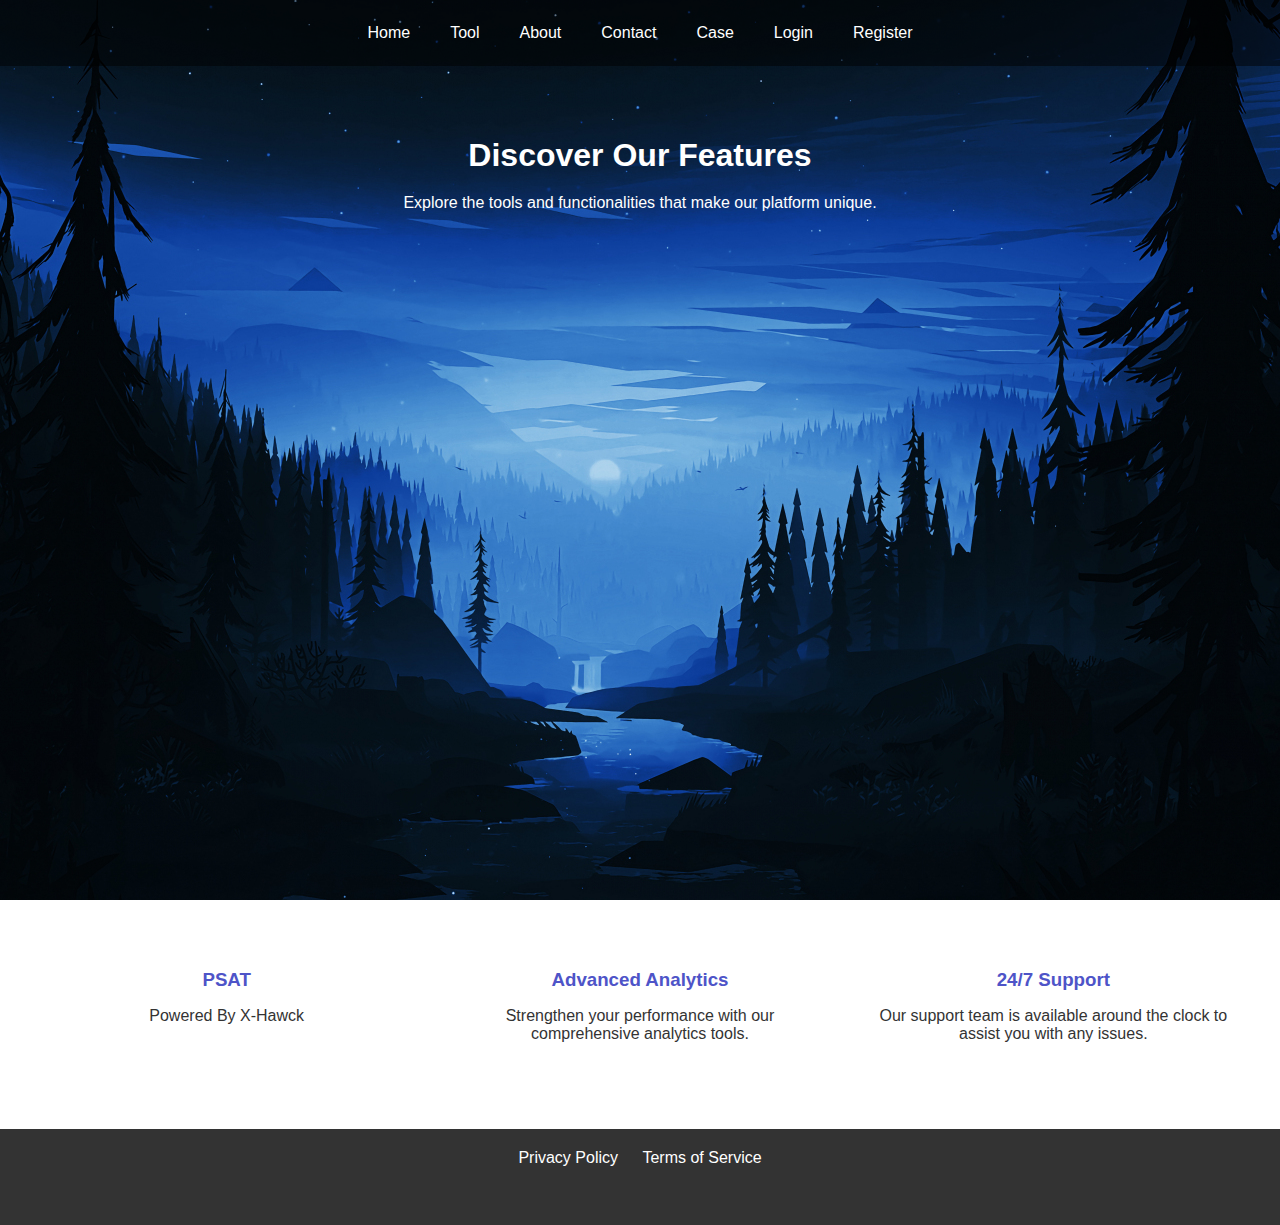
<file: Password Strength Checker/HTML_CSS_JAVA SCRIPT/index.html>
<!DOCTYPE html>
<html lang="en">
<head>
    <meta charset="UTF-8">
    <meta name="viewport" content="width=device-width, initial-scale=1.0">
    <title>Password Strength Analysis</title>
    <link rel="stylesheet" href="index.css">
</head>
<body>
    <div class="background">
        <nav class="navbar">
            <a href="index.html">Home</a>
            <a href="Tool.html">Tool</a>
            <a href="about.html">About</a>
            <a href="contact.html">Contact</a>
            <a href="CaseStudy.html">Case</a>
            <a href="Login.html">Login</a>
            <a href="Register.html">Register</a>
        </nav>
        <div class="header">
            <h1>Discover Our Features</h1>
            <p>Explore the tools and functionalities that make our platform unique.</p>
           
        </div>
    </div>
    <div class="features-container">
        <div class="feature">
            <i class="icon-template"></i>
            <h3><b>PSAT</b></h3>
            <p>Powered By X-Hawck</p>
        </div>
        <div class="feature">
            <i class="icon-analytics"></i>
            <h3>Advanced Analytics</h3>
            <p>Strengthen your performance with our comprehensive analytics tools.</p>
        </div>
        <div class="feature">
            <i class="icon-support"></i>
            <h3>24/7 Support</h3>
            <p>Our support team is available around the clock to assist you with any issues.</p>
        </div>
    </div>
    <footer>
        <a href="#">Privacy Policy</a>
        <a href="#">Terms of Service</a>
        <div class="social-media">
            <a href="#" class="icon-facebook"></a>
            <a href="#" class="icon-twitter"></a>
            <a href="#" class="icon-linkedin"></a>
            <a href="#" class="icon-instagram"></a>
        </div>
    </footer>
    
</body>
</html>
</file>
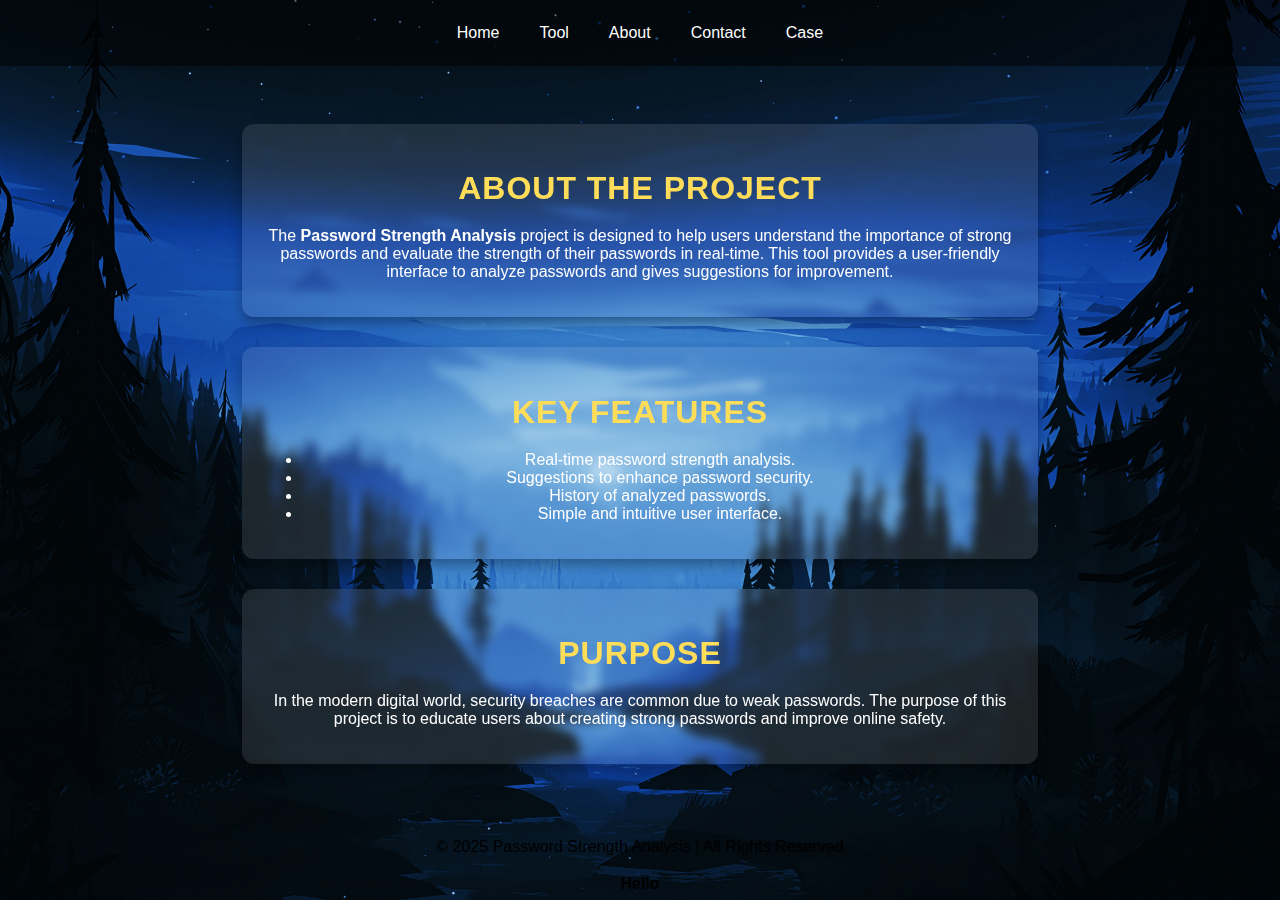
<file: Password Strength Checker/HTML_CSS_JAVA SCRIPT/about.html>
<!DOCTYPE html>
<html lang="en">
<head>
    <meta charset="UTF-8">
    <meta name="viewport" content="width=device-width, initial-scale=1.0">
    <title>About - Password Strength Analysis</title>
    <link rel="stylesheet" href="about.css">
</head>
<body>
    <div class="background">
        <nav class="navbar">
            <a href="index.html">Home</a>
            <a href="Tool.html">Tool</a>
            <a href="about.html">About</a>
            <a href="contact.html">Contact</a>
            <a href="CaseStudy.html">Case</a>
        </nav>
    <main class="container">
        <section class="about-section">
            <h2>About the Project</h2>
            <p>
                The <strong>Password Strength Analysis</strong> project is designed to help users understand the importance of strong passwords and evaluate the strength of their passwords in real-time. This tool provides a user-friendly interface to analyze passwords and gives suggestions for improvement.
            </p>
        </section>

        <section class="features-section">
            <h2>Key Features</h2>
            <ul>
                <li>Real-time password strength analysis.</li>
                <li>Suggestions to enhance password security.</li>
                <li>History of analyzed passwords.</li>
                <li>Simple and intuitive user interface.</li>
            </ul>
        </section>

        <section class="purpose-section">
            <h2>Purpose</h2>
            <p>
                In the modern digital world, security breaches are common due to weak passwords. The purpose of this project is to educate users about creating strong passwords and improve online safety.
            </p>
        </section>
    </main>

    <footer class="footer">
        <p>&copy; 2025 Password Strength Analysis | All Rights Reserved</p>
    </footer>
<table>
<tr>
<th colspan="1"></th>
<th colspan="2">Hello</th>
<th colspan="1"></th>
</tr>
<tr>
<th colspan = "3"></th>
</tr>
</table>
</body>
</html>
</file>
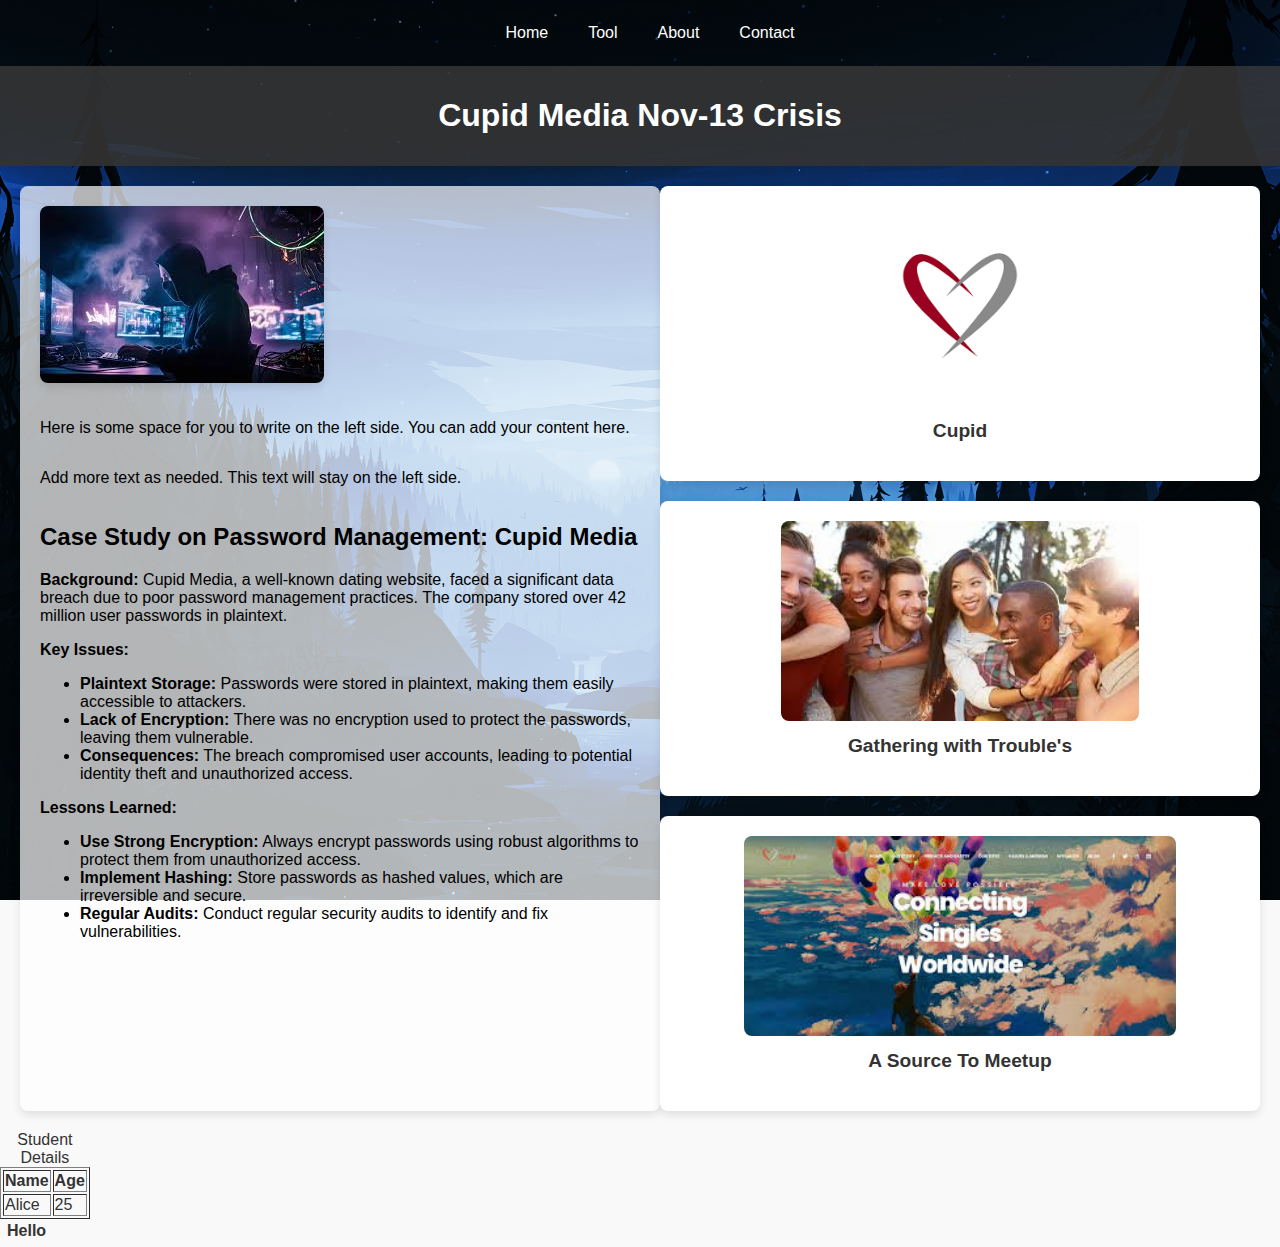
<file: Password Strength Checker/HTML_CSS_JAVA SCRIPT/CaseStudy.html>
<!DOCTYPE html>
<html lang="en">
<head>
    <meta charset="UTF-8">
    <meta name="viewport" content="width=device-width, initial-scale=1.0">
    <title>Cupid Case</title>
    <link rel="stylesheet" href="CaseStudy.css">
</head>
<body>
    <nav class="navbar">
        <a href="index.html">Home</a>
        <a href="Tool.html">Tool</a>
        <a href="about.html">About</a>
        <a href="contact.html">Contact</a>
        <!--<a href="CaseStudy.html">Case</a>!-->
    </nav>
    <div class="header">
        <h1>Cupid Media   Nov-13 Crisis</h1>
    </div>
    <div class="main-content">
        <div class="text-area">
            <img src="imag1.png" alt="Description of the image">
            <p>Here is some space for you to write on the left side. You can add your content here.</p>
            <p>Add more text as needed. This text will stay on the left side.</p>

            <div class="case-study">
                <h2>Case Study on Password Management: <strong>Cupid Media</strong></h2>
                <p><strong>Background:</strong> Cupid Media, a well-known dating website, faced a significant data breach due to poor password management practices. The company stored over 42 million user passwords in plaintext.</p>
                <p><strong>Key Issues:</strong></p>
                <ul>
                    <li><strong>Plaintext Storage:</strong> Passwords were stored in plaintext, making them easily accessible to attackers.</li>
                    <li><strong>Lack of Encryption:</strong> There was no encryption used to protect the passwords, leaving them vulnerable.</li>
                    <li><strong>Consequences:</strong> The breach compromised user accounts, leading to potential identity theft and unauthorized access.</li>
                </ul>
                <p><strong>Lessons Learned:</strong></p>
                <ul>
                    <li><strong>Use Strong Encryption:</strong> Always encrypt passwords using robust algorithms to protect them from unauthorized access.</li>
                    <li><strong>Implement Hashing:</strong> Store passwords as hashed values, which are irreversible and secure.</li>
                    <li><strong>Regular Audits:</strong> Conduct regular security audits to identify and fix vulnerabilities.</li>
                </ul>
            </div>
        </div>
        <div class="image-area">
            <div class="template">
                <img src="image1.png" alt="Cupid">
                <h3>Cupid</h3>
            </div>
            <div class="template">
                <img src="image2.png" alt="Gathering with Trouble's">
                <h3>Gathering with Trouble's</h3>
            </div>
            <div class="template">
                <img src="image3.png" alt="A Source To Meetup">
                <h3>A Source To Meetup</h3>
            </div>
           
        </div>
    </div>
  <table border="1">
    <caption>Student Details</caption>
    <tr>
        <th>Name</th>
        <th>Age</th>
    </tr>
    <tr>
        <td>Alice</td>
        <td>25</td>
    </tr>
</table>

<table>
<tr>
<th colspan="1"></th>
<th colspan="2">Hello</th>
<th colspan="1"></th>
</tr>
<tr>
<th colspan = "3"></th>
</tr>
</table>

</body>
</html>
</file>
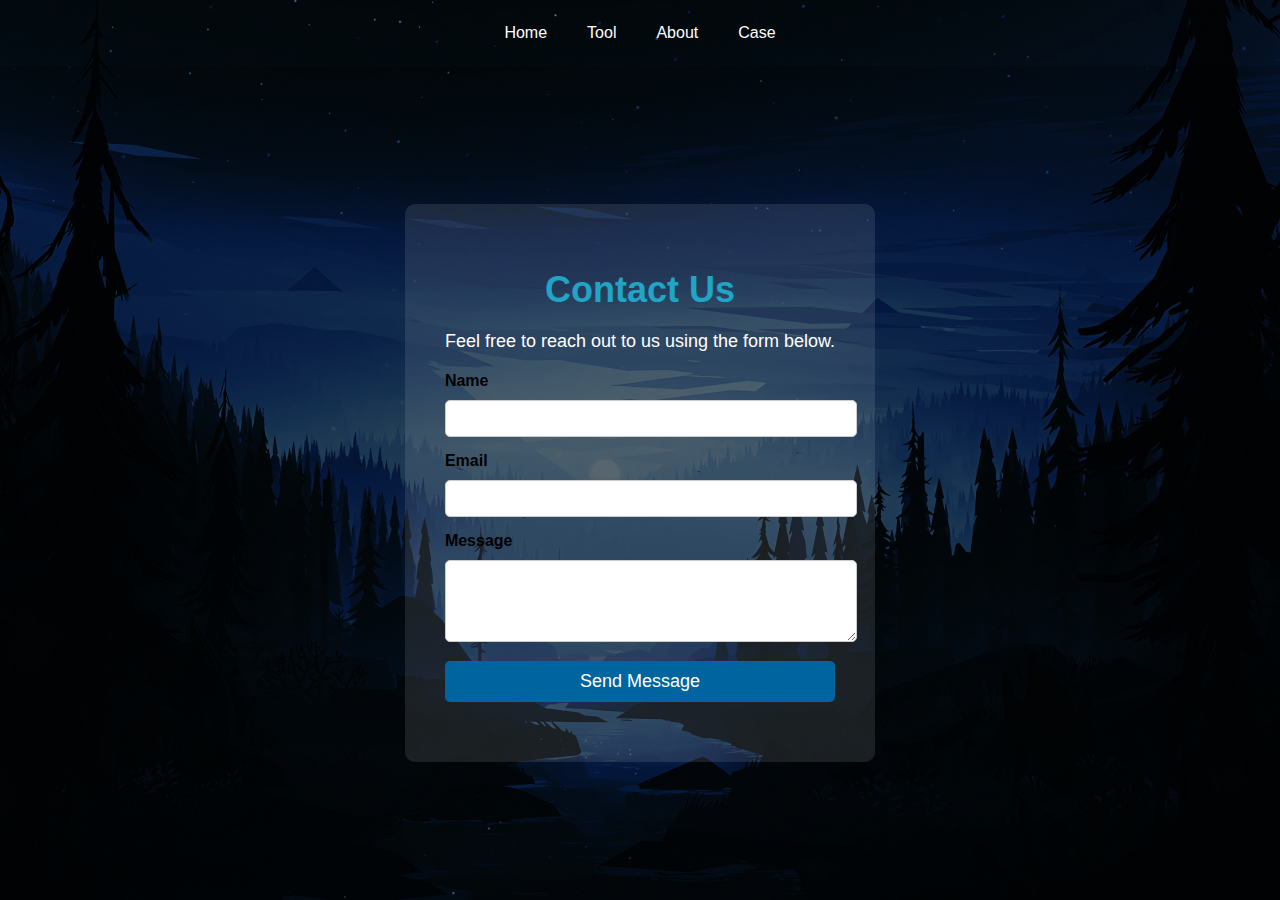
<file: Password Strength Checker/HTML_CSS_JAVA SCRIPT/Contact.html>
<!DOCTYPE html>
<html lang="en">
<head>
    <meta charset="UTF-8">
    <meta name="viewport" content="width=device-width, initial-scale=1.0">
    <title>Contact Us</title>
    <link rel="stylesheet" href="contact.css">
</head>
<body>
    <div class="background">
        <nav class="navbar">
            <a href="index.html">Home</a>
            <a href="Tool.html">Tool</a>
            <a href="about.html">About</a>
            <!--<a href="contact.html">Contact</a> !-->
            <a href="CaseStudy.html">Case</a>
        </nav>
    <div class="contact-container">
        <div class="background-image"></div>
        <div class="content">
            <h1>Contact Us</h1>
            <p>Feel free to reach out to us using the form below.</p>
            <form id="contactForm">
                <div class="input-container">
                    <label for="name">Name</label>
                    <input type="text" id="name" name="name" required>
                </div>
                <div class="input-container">
                    <label for="email">Email</label>
                    <input type="email" id="email" name="email" required>
                </div>
                <div class="input-container">
                    <label for="message">Message</label>
                    <textarea id="message" name="message" rows="4" required></textarea>
                </div>
                <button type="submit">Send Message</button>
            </form>
            <p id="statusMessage"></p>
        </div>
    </div>
    <script src="contact.js"></script>
</body>
</html>
</file>
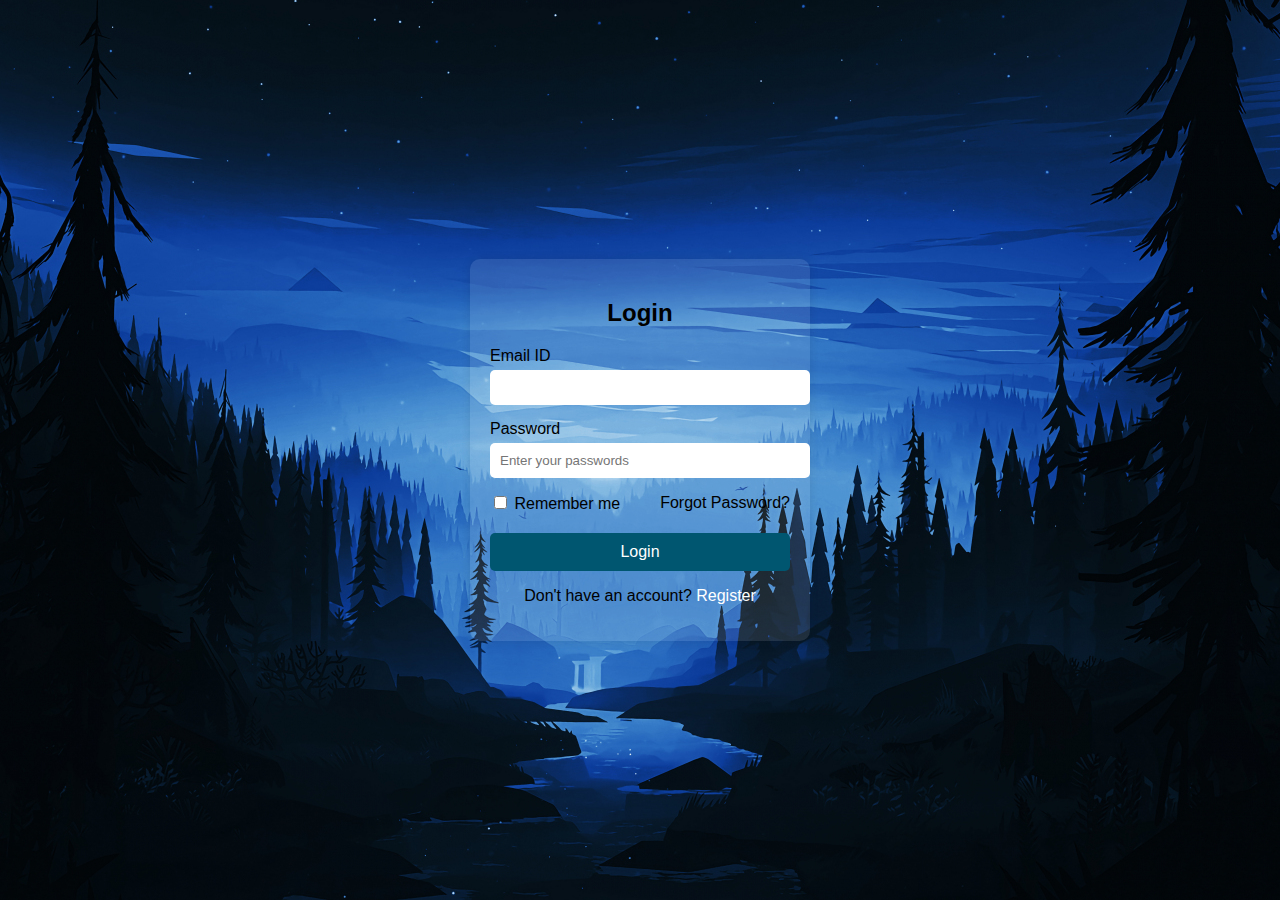
<file: Password Strength Checker/HTML_CSS_JAVA SCRIPT/Login.html>
<!DOCTYPE html>
<html lang="en">
<head>
    <meta charset="UTF-8">
    <meta name="viewport" content="width=device-width, initial-scale=1.0">
    <title>Login Page</title>
    <link rel="stylesheet" href="login.css">
</head> 

<body>
    <div class="background">
        <div class="login-container">
            <h2>Login</h2>
            <!-- Add action to the form to redirect to index.html -->
            <form action="index.html" method="GET">
                <div class="input-group">
                    <label for="email">Email ID</label>
                    <input type="email" id="email" >
                </div>
                <div class="input-group">
                    <label for="password">Password</label>
                    <input type="password" id="password" placeholder ="Enter your passwords" required>
                </div>
                <div class="options">
                    <label>
                        <input type="checkbox" id="remember-me">
                        Remember me
                    </label>
                    <a href="#" id="forgot-password">Forgot Password?</a>
                </div>
                <button type="submit" id="login-button">Login</button>
                <p>Don't have an account? <a href="register.html" id="register-link">Register</a></p>
            </form>
        </div>
    </div>
</body>
</html>
</file>
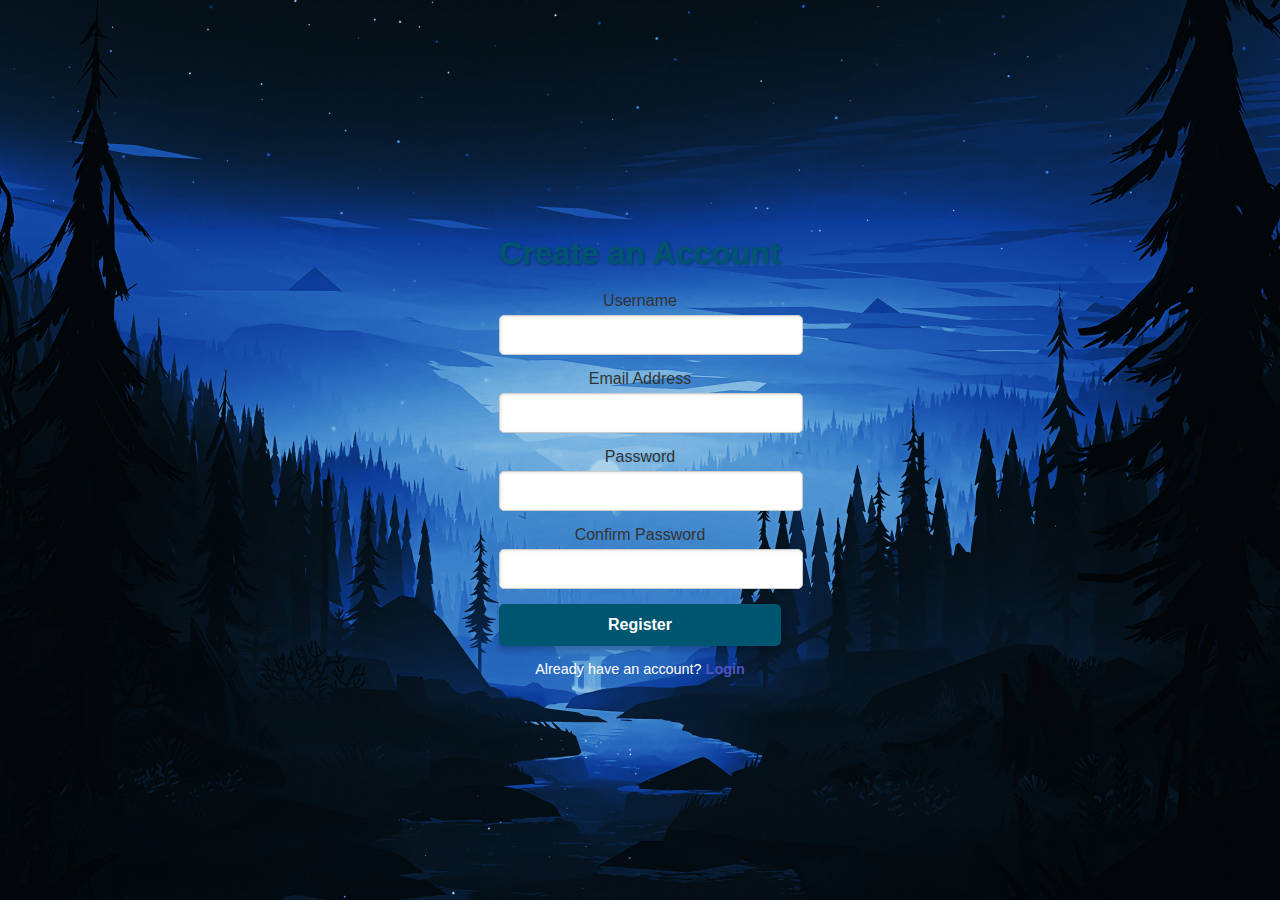
<file: Password Strength Checker/HTML_CSS_JAVA SCRIPT/register.html>
<!DOCTYPE html>
<html lang="en">
<head>
    <meta charset="UTF-8">
    <meta name="viewport" content="width=device-width, initial-scale=1.0">
    <title>Register Page</title>
    <link rel="stylesheet" href="register.css">
</head>
<body>
    <div class="background">
        <div class="register-container">
            <h2>Create an Account</h2>
            <form action="login.html" method="GET">
                <div class="input-group">
                    <label for="username">Username</label>
                    <input type="text" id="username" name="username" required>
                </div>
                <div class="input-group">
                    <label for="email">Email Address</label>
                    <input type="email" id="email" name="email" required>
                </div>
                <div class="input-group">
                    <label for="password">Password</label>
                    <input type="password" id="password" name="password" required>
                </div>
                <div class="input-group">
                    <label for="confirm-password">Confirm Password</label>
                    <input type="password" id="confirm-password" name="confirm-password" required>
                </div>
                <button type="submit">Register</button>
                <p>Already have an account? <a href="login.html">Login</a></p>
            </form>
        </div>
    </div>
</body>
</html>
</file>
<file: Password Strength Checker/HTML_CSS_JAVA SCRIPT/index.css>
body, html {
    margin: 0;
    padding: 0;
    height: 100%;
    font-family: Arial, sans-serif;
}

.background {
    background: linear-gradient(to top, #4e54c8, #8f94fb);
    height: 100vh;
    display: flex;
    flex-direction: column;
    justify-content: 0;
    align-items: center;
    background-image: url('1.jpg');
    background-size: cover;
    background-position: center;
    text-align: center;
}

.navbar {
    background: rgba(0, 0, 0, 0.5);
    padding: 10px;
    width: 100%;
    display: flex;
    justify-content: center;
}

.navbar a {
    color: white;
    padding: 14px 20px;
    text-decoration: none;
    text-align: center;
}

.navbar a:hover {
    background-color: #ddd;
    color: black;
}

.header {
    color: white;
    margin-top: 50px;
}

.header h1 {
    margin-bottom: 20px;
}

.header p {
    margin-bottom: 30px;
}

.header button {
    padding: 10px 20px;
    border: none;
    border-radius: 5px;
    background: white;
    color: #4e54c8;
    font-size: 16px;
    cursor: pointer;
    margin: 5px;
}

.header button:hover {
    background: #f0f0f0;
}

.features-container {
    display: flex;
    justify-content: space-around;
    margin: 50px 0;
    padding: 0 20px;
    flex-wrap: wrap;
}

.feature {
    text-align: center;
    width: 30%;
    margin-bottom: 20px;
}

.feature i {
    font-size: 40px;
    margin-bottom: 10px;
}

.feature h3 {
    margin-bottom: 10px;
    color: #4e54c8;
}

.feature p {
    color: #333;
}

footer {
    background: #333;
    color: white;
    padding: 20px 0;
    text-align: center;
}

footer a {
    color: white;
    text-decoration: none;
    margin: 0 10px;
}

footer a:hover {
    text-decoration: underline;
}

.social-media {
    margin-top: 10px;
}

.social-media a {
    color: white;
    text-decoration: none;
    margin: 0 10px;
    font-size: 24px;
}
</file>
<file: Password Strength Checker/HTML_CSS_JAVA SCRIPT/about.css>
body, html {
    margin: 0;
    padding: 0;
    height: 100%;
    font-family: Arial, sans-serif;
}


.background {
    background: linear-gradient(to top, #4e54c8, #8f94fb);
    height: 100vh;
    display: flex;
    flex-direction: column;
    justify-content: flex-start;
    align-items: center;
    background-image: url('1.jpg'); 
    background-size: cover;
    background-position: center;
    text-align: center;
}


.navbar {
    background: rgba(0, 0, 0, 0.5);
    padding: 10px;
    width: 100%;
    display: flex;
    justify-content: center;
}

.navbar a {
    color: white;
    padding: 14px 20px;
    text-decoration: none;
    text-align: center;
}

.navbar a:hover {
    background-color: #ddd;
    color: black;
}


.container {
    max-width: 1200px;
    margin: auto;
    padding: 20px;
    color: white;
    display: flex;
    flex-direction: column;
    align-items: center;
    gap: 30px; 
}

.about-section, .features-section, .purpose-section {
    width: 90%;
    max-width: 800px;
    padding: 20px;
    background-color: rgba(255, 255, 255, 0.1); 
    border-radius: 12px;
    box-shadow: 0 6px 12px rgba(0, 0, 0, 0.3); 
    backdrop-filter: blur(5px); 
    transition: transform 0.3s ease, box-shadow 0.3s ease; 
}

.about-section:hover, .features-section:hover, .purpose-section:hover {
    transform: translateY(-5px); 
    box-shadow: 0 10px 20px rgba(0, 0, 0, 0.4);
}

h2 {
    margin-bottom: 20px;
    font-size: 32px; 
    text-align: center;
    color: #ffdd59; 
    text-transform: uppercase; 
    letter-spacing: 1px; 

p {
    font-size: 18px;
    line-height: 1.8;
    text-align: justify; 
    color: white; 
}

ul {
    list-style-type: disc;
    margin-left: 20px;
    padding-left: 20px;
}

li {
    font-size: 18px;
    margin-bottom: 12px;
    color: white; 
}


.footer {
    text-align: center;
    background-color: rgba(0, 0, 0, 0.9);
    color: white;
    padding: 15px 0;
    position: relative;
    bottom: 0;
    width: 100%;
    font-size: 16px;
    letter-spacing: 0.5px;
}

/* Responsive Design */
@media (max-width: 768px) {
    .container {
        gap: 20px;
    }

    h2 {
        font-size: 28px; 
    }

    p, li {
        font-size: 16px; 
    }

    .about-section, .features-section, .purpose-section {
        padding: 15px;
    }
}

@media (max-width: 480px) {
    h2 {
        font-size: 24px; 
    }

    p, li {
        font-size: 14px;
    }

    .navbar a {
        font-size: 14px; 
        padding: 10px 15px;
    }
}
</file>
<file: Password Strength Checker/HTML_CSS_JAVA SCRIPT/CaseStudy.css>
body, html {
    margin: 0;
    padding: 0;
    height: 100%;
    font-family: Arial, sans-serif;
    background-color: #f9f9f9;
    color: #333;
    background-image: url('1.jpg');
    background-size: cover;
    background-position: center;
    background-attachment: fixed;
}

.navbar {
    background: rgba(0, 0, 0, 0.5);
    padding: 10px;
    width: 100%;
    display: flex;
    justify-content: center;
}

.navbar a {
    color: white;
    padding: 14px 20px;
    text-decoration: none;
    text-align: center;
}

.navbar a:hover {
    background-color: #ddd;
    color: black;
}

.header {
    background-color: rgba(51, 51, 51, 0.9);
    color: white;
    padding: 10px 0;
    text-align: center;
}

.main-content {
    display: flex;
    padding: 20px;
}

.text-area {
    flex: 1;
    padding: 20px;
    background-color: rgba(255, 255, 255, 0.7);
    color: #000;
    border-radius: 8px;
    box-shadow: 0 4px 8px rgba(0, 0, 0, 0.1);
    display: flex;
    flex-direction: column;
    align-items: flex-start;
    text-align: left;
}

.text-area img {
    max-width: 100%;
    height: auto;
    margin-bottom: 20px;
    border-radius: 8px;
    box-shadow: 0 4px 8px rgba(0, 0, 0, 0.1);
}

.case-study {
    color: #000;
}

.text-area p:hover {
    color: #555;
}

.image-area {
    flex: 1;
    display: flex;
    flex-direction: column;
    gap: 20px;
}

.template {
    background-color: white;
    border-radius: 8px;
    box-shadow: 0 4px 8px rgba(0, 0, 0, 0.1);
    overflow: hidden;
    text-align: center;
    padding: 20px;
    transition: transform 0.3s ease, box-shadow 0.3s ease;
}

.template:hover {
    transform: translateY(-10px);
    box-shadow: 0 8px 16px rgba(0, 0, 0, 0.2);
}

.template img {
    max-width: 100%;
    height: 200px;
    object-fit: cover;
    border-radius: 8px;
}

.template h3 {
    margin-top: 10px;
    font-size: 1.2em;
    color: #333;
}
</file>
<file: Password Strength Checker/HTML_CSS_JAVA SCRIPT/contact.css>
body, html {
    margin: 0;
    padding: 0;
    height: 100%;
    font-family: Arial, sans-serif;
}

.background {
    background: linear-gradient(to top, #4e54c8, #8f94fb);
    height: 100vh;
    display: flex;
    flex-direction: column;
    justify-content: 0;
    align-items: center;
    background-image: url('1.jpg');
    background-size: cover;
    background-position: center;
    text-align: center;
}

.navbar {
    background: rgba(0, 0, 0, 0.5);
    padding: 10px;
    width: 100%;
    display: flex;
    justify-content: center;
}

.navbar a {
    color: white;
    padding: 14px 20px;
    text-decoration: none;
    text-align: center;
}

.navbar a:hover {
    background-color: #ddd;
    color: black;
}

.contact-container {
    position: relative;
    width: 100%;
    height: 100vh;
    display: flex;
    justify-content: center;
    align-items: center;
    background-color: rgba(0, 0, 0, 0.6);
}

.content {
    position: relative;
    z-index: 2;
    background: rgba(255, 255, 255, 0.1);
    padding: 40px;
    border-radius: 10px;
    text-align: center;
    max-width: 600px;
}

h1 {
    font-size: 36px;
    margin-bottom: 20px;
    color: #21a4c5;
}

p {
    font-size: 18px;
    margin-bottom: 20px;
    color: #ffffff;
}

.input-container {
    margin-bottom: 15px;
    text-align: left;
}

label {
    display: block;
    margin-bottom: 5px;
    font-weight: bold;
}

input, textarea {
    width: 100%;
    padding: 10px;
    margin-top: 5px;
    border: 1px solid #ccc;
    border-radius: 5px;
}

button {
    background-color: #00649e;
    color: white;
    padding: 10px 20px;
    border: none;
    border-radius: 5px;
    cursor: pointer;
    width: 100%;
    font-size: 18px;
}

button:hover {
    background-color: #45a049;
}

#statusMessage {
    text-align: center;
    color: #4CAF50;
    margin-top: 20px;
}
</file>
<file: Password Strength Checker/HTML_CSS_JAVA SCRIPT/login.css>
body, html {
    margin: 0;
    padding: 0;
    height: 100%;
    font-family: Arial, sans-serif;
}

.background {
    background: linear-gradient(to top, #4e54c8, #8f94fb);
    height: 100%;
    display: flex;
    justify-content: center;
    align-items: center;
    background-image: url('1.jpg'); 
    background-size: cover;
    background-position: center;
}

.login-container {
    background: rgba(255, 255, 255, 0.1);
    padding: 20px;
    border-radius: 10px;
    box-shadow: 0 0 10px rgba(0, 0, 0, 0.1);
    text-align: center;
    width: 300px;
}

.login-container h2 {
    margin-bottom: 20px;
    color: rgb(0, 0, 0);
}

.input-group {
    margin-bottom: 15px;
    text-align: left;
}

.input-group label {
    display: block;
    color: rgb(0, 0, 0);
    margin-bottom: 5px;
}

.input-group input {
    width: 100%;
    padding: 10px;
    border: none;
    border-radius: 5px;
}

.options {
    display: flex;
    justify-content: space-between;
    align-items: center;
    margin-bottom: 20px;
}

.options label {
    color: rgb(0, 0, 0);
}

.options a {
    color: rgb(0, 0, 0);
    text-decoration: none;
}

#login-button {
    width: 100%;
    padding: 10px;
    border: none;
    border-radius: 5px;
    background: #005670;
    color: #ffffff;
    font-size: 16px;
    cursor: pointer;
}

#login-button:hover {
    background: #a95816;
}

#register-link {
    color: white;
    text-decoration: none;
}

#register-link:hover {
    text-decoration: underline;
}
</file>
<file: Password Strength Checker/HTML_CSS_JAVA SCRIPT/register.css>
body, html {
    margin: 0;
    padding: 0;
    height: 100%;
    font-family: 'Poppins', sans-serif;
    color: #ffffff;
}

.background {
    background: linear-gradient(to right, #4e54c8, #8f94fb);
    height: 100vh;
    display: flex;
    justify-content: center;
    align-items: center;
    background-image: url('1.jpg'); 
    background-size: cover;
    background-position: center;
    text-align: center;
}

.container {
    background-color: rgba(255, 255, 255, 0.9);
    padding: 20px;
    border-radius: 10px;
    box-shadow: 0 4px 10px rgba(0, 0, 0, 0.3);
    width: 100%;
    max-width: 400px;
}

h2 {
    color: #005670;
    font-size: 2rem;
    margin-bottom: 20px;
    text-shadow: 1px 1px 3px rgba(0, 0, 0, 0.3);
}

label {
    display: block;
    font-size: 1rem;
    margin-bottom: 5px;
    color: #333333;
}

input[type="text"], input[type="email"], input[type="password"] {
    width: 100%;
    padding: 10px;
    margin-bottom: 15px;
    border: 1px solid #cccccc;
    border-radius: 5px;
    font-size: 1rem;
    color: #333333;
    background-color: #ffffff;
    box-shadow: inset 1px 1px 3px rgba(0, 0, 0, 0.1);
}

input[type="text"]:focus, input[type="email"]:focus, input[type="password"]:focus {
    outline: none;
    border-color: #c84e4e;
    box-shadow: 0 0 5px rgba(78, 84, 200, 0.5);
}

button {
    width: 100%;
    padding: 12px;
    background-color: #005670;
    color: #ffffff;
    border: none;
    border-radius: 5px;
    font-size: 1rem;
    font-weight: bold;
    cursor: pointer;
    transition: background-color 0.3s ease;
    box-shadow: 0 4px 6px rgba(0, 0, 0, 0.2);
}

button:hover {
    background-color: #6c70f5;
}

p {
    font-size: 0.9rem;
    color: #ffffff;
    margin-top: 15px;
}

p a {
    color: #4e54c8;
    text-decoration: none;
    font-weight: bold;
}

p a:hover {
    text-decoration: underline;
}
</file>
